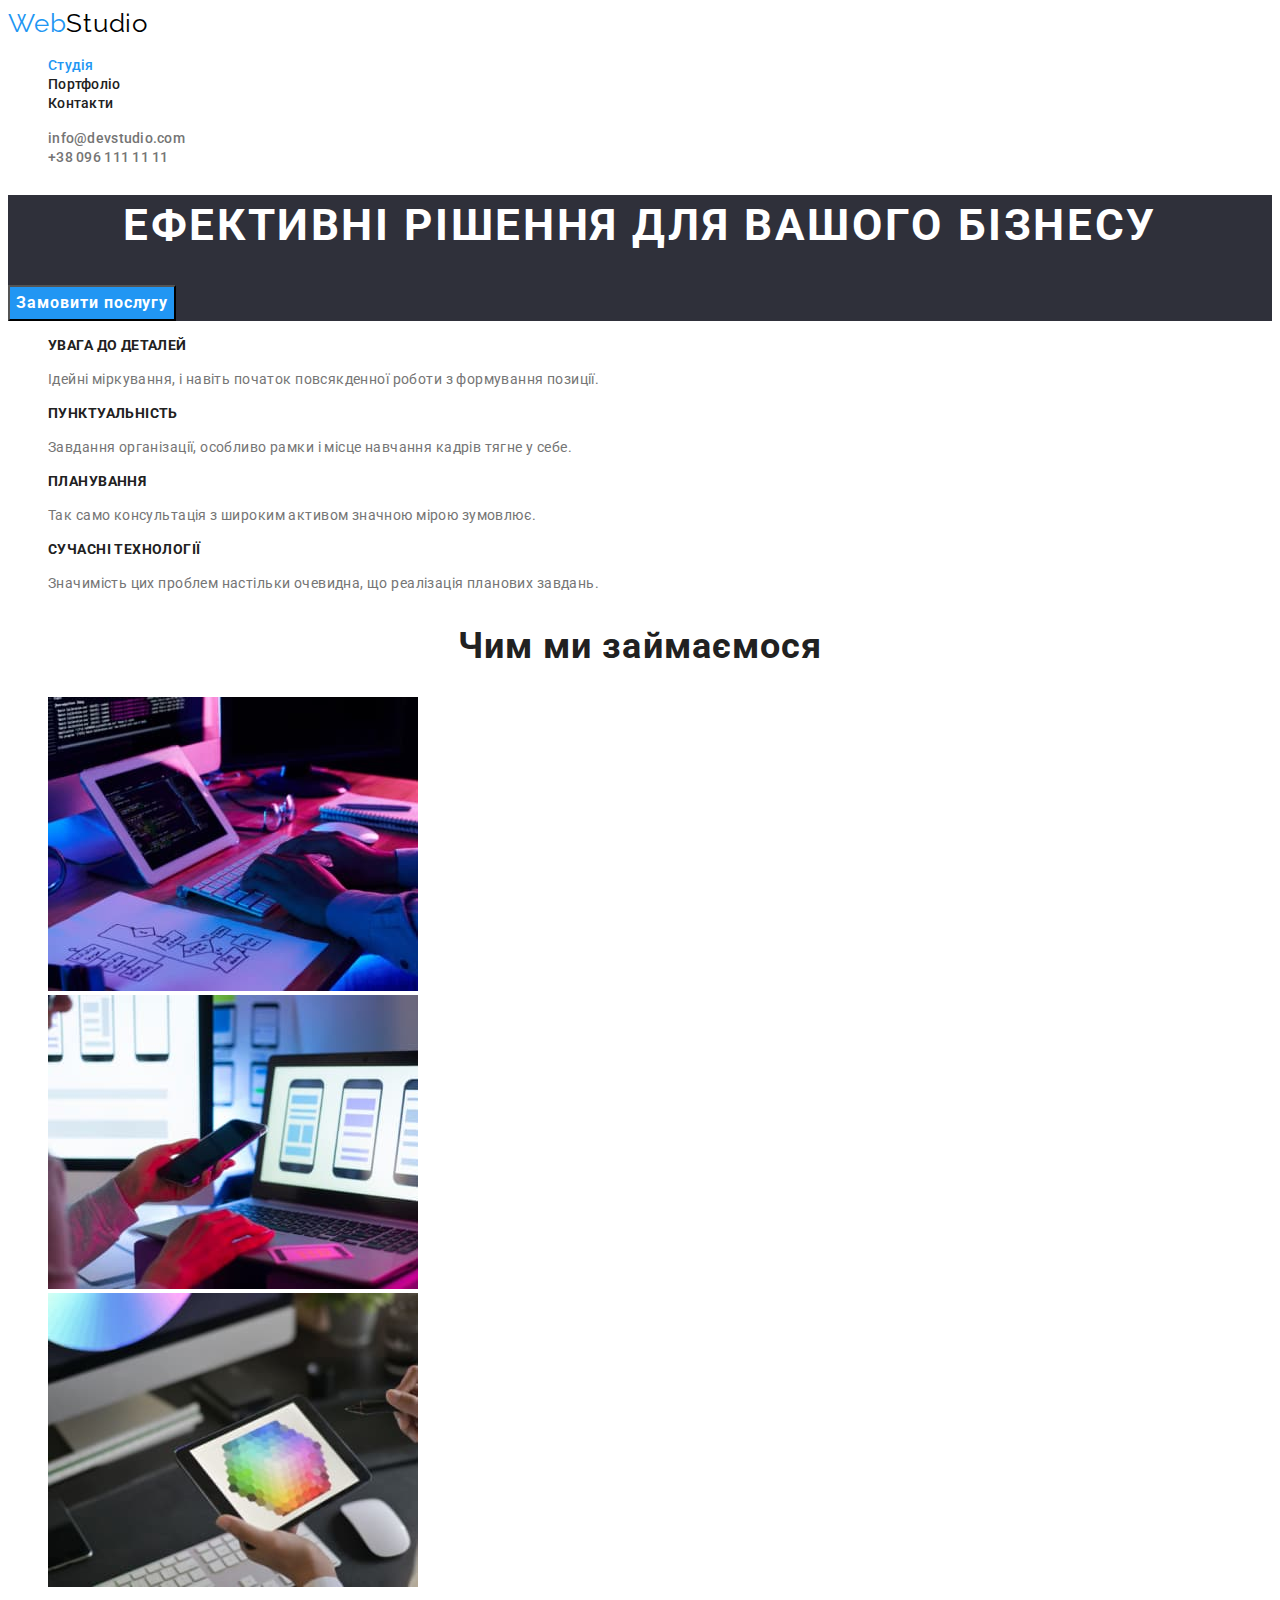
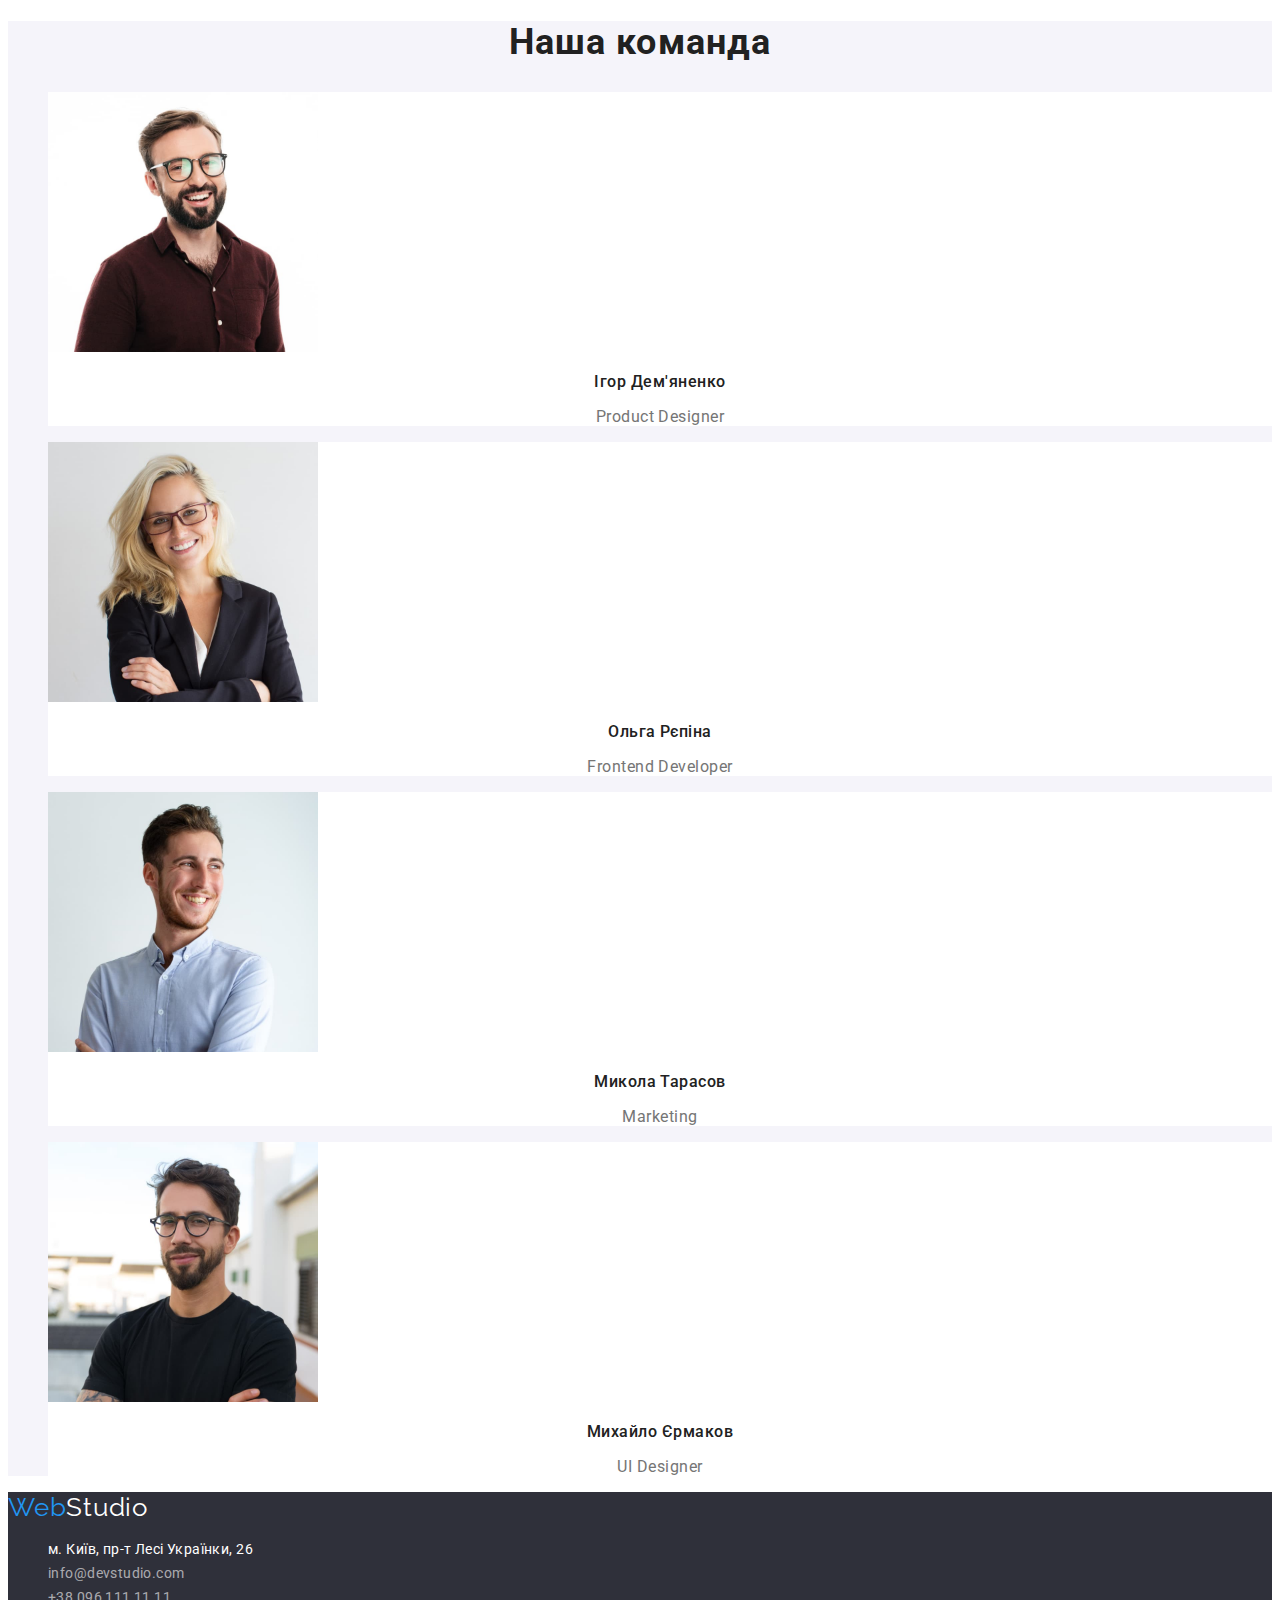
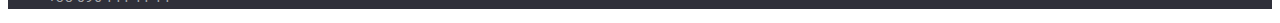
<file: index.html>
<!DOCTYPE html>
<html lang="uk">
  <head>
    <meta charset="UTF-8" />
    <meta http-equiv="X-UA-Compatible" content="IE=edge" />
    <meta name="viewport" content="width=device-width, initial-scale=1.0" />
    <title>Студія</title>
    <link rel="preconnect" href="https://fonts.googleapis.com" />
    <link rel="preconnect" href="https://fonts.gstatic.com" crossorigin />
    <link
      href="https://fonts.googleapis.com/css2?family=Raleway:wght@700&family=Roboto:wght@400;500;700;900&display=swap"
      rel="stylesheet"
    />
    <link rel="stylesheet" href="css/styles.css" />
  </head>

  <body>
    <!-- header  -->
    <header class="header">
      <nav>
        <a class="logo link" href=""
          ><span class="logo-blue">Web</span
          ><span class="logo-black">Studio</span></a
        >
        <ul class="header-list list">
          <li class="header-list-item">
            <a class="header-list-link link link-hover activ-link" href="">Студія</a>
          </li>
          <li class="header-list-item">
            <a class="header-list-link link link-hover" href="./portfolio.html">Портфоліо</a>
          </li>
          <li class="header-list-item">
            <a class="header-list-link link link-hover" href="">Контакти</a>
          </li>
        </ul>
      </nav>
      <ul class="header-list list">
        <li class="header-list-item">
          <a class="header-list-feedback link link-hover" href="mailto:info@devstudio.com"
            >info@devstudio.com</a
          >
        </li>
        <li class="header-list-item">
          <a class="header-list-feedback link link-hover" href="tel:+380961111111"
            >+38 096 111 11 11</a
          >
        </li>
      </ul>
    </header>
    <!-- main  -->
    <main>
      <!-- section hero  -->
      <div>
        <section class="hero">
          <h1 class="hero-titel">Ефективні рішення для вашого бізнесу</h1>
          <button class="button" type="button">Замовити послугу</button>
        </section>
      </div>
      <!-- section Особливості  -->
      <section class="features">
        <h2 class="second-title visually-hidden">Особливості</h2>
        <ul class="feauters-list list">
          <li class="feauters-list-item">
            <h3 class="third-title">Увага до деталей</h3>
            <p class="features-description">
              Ідейні міркування, і навіть початок повсякденної роботи з
              формування позиції.
            </p>
          </li>
          <li class="feauters-list-item">
            <h3 class="third-title">Пунктуальність</h3>
            <p class="features-description">
              Завдання організації, особливо рамки і місце навчання кадрів тягне
              у себе.
            </p>
          </li>
          <li class="feauters-list-item">
            <h3 class="third-title">Планування</h3>
            <p class="features-description">
              Так само консультація з широким активом значною мірою зумовлює.
            </p>
          </li>
          <li class="feauters-list-item">
            <h3 class="third-title">Сучасні технології</h3>
            <p class="features-description">
              Значимість цих проблем настільки очевидна, що реалізація планових
              завдань.
            </p>
          </li>
        </ul>
      </section>
      <!-- section activity  -->
      <section class="activity">
        <h2 class="second-title">Чим ми займаємося</h2>
        <ul class="activity-list list">
          <li class="activity-list-item">
            <img src="./images/box-1.jpg" alt="планування роботи" width="370" />
          </li>
          <li class="activity-list-item">
            <img
              src="./images/box-2.jpg"
              alt="реалізація проекту"
              width="370"
            />
          </li>
          <li class="activity-list-item">
            <img
              src="./images/box-3.jpg"
              alt="тестування готового продукту"
              width="370"
            />
          </li>
        </ul>
      </section>
      <!-- section team  -->
      <section class="team">
        <h2 class="second-title">Наша команда</h2>
        <ul class="team-list list">
          <li class="team-list-item">
            <img src="./images/img-1.jpg" alt="Ігор Дем'яненко" width="270" />
            <h3 class="team-list-name">Ігор Дем'яненко</h3>
            <p class="team-list-profession">Product Designer</p>
          </li>
          <li class="team-list-item">
            <img src="./images/img-2.jpg" alt="Ольга Рєпіна" width="270" />
            <h3 class="team-list-name">Ольга Рєпіна</h3>
            <p class="team-list-profession">Frontend Developer</p>
          </li>
          <li class="team-list-item">
            <img src="./images/img-3.jpg" alt="Микола Тарасов" width="270" />
            <h3 class="team-list-name">Микола Тарасов</h3>
            <p class="team-list-profession">Marketing</p>
          </li>
          <li class="team-list-item">
            <img src="./images/img-4.jpg" alt="Михайло Єрмаков" width="270" />
            <h3 class="team-list-name">Михайло Єрмаков</h3>
            <p class="team-list-profession">UI Designer</p>
          </li>
        </ul>
      </section>
    </main>
    <!-- footer  -->
    <footer class="footer">
      <a class="logo link" href=""
        ><span class="logo-blue">Web</span
        ><span class="logo-white">Studio</span></a
      >
      <address class="footer-address">
        <ul class="footer-list list">
          <li class="footer-list-item">
            <a
              class="footer-address-geo link link-hover"
              href="https://goo.gl/maps/GN6owHDZAz8MC7uQ8"
              target="_blank"
              rel="noopener noreferrer nofollow"
              >м. Київ, пр-т Лесі Українки, 26</a
            >
          </li>
          <li class="footer-list-item">
            <a class="footer-address-mail link link-hover" href="mailto:info@devstudio.com"
              >info@devstudio.com</a
            >
          </li>
          <li class="footer-list-item">
            <a class="footer-address-tel link link-hover" href="tel:+380961111111">+38 096 111 11 11</a>
          </li>
        </ul>
      </address>
    </footer>
  </body>
</html>
</file>
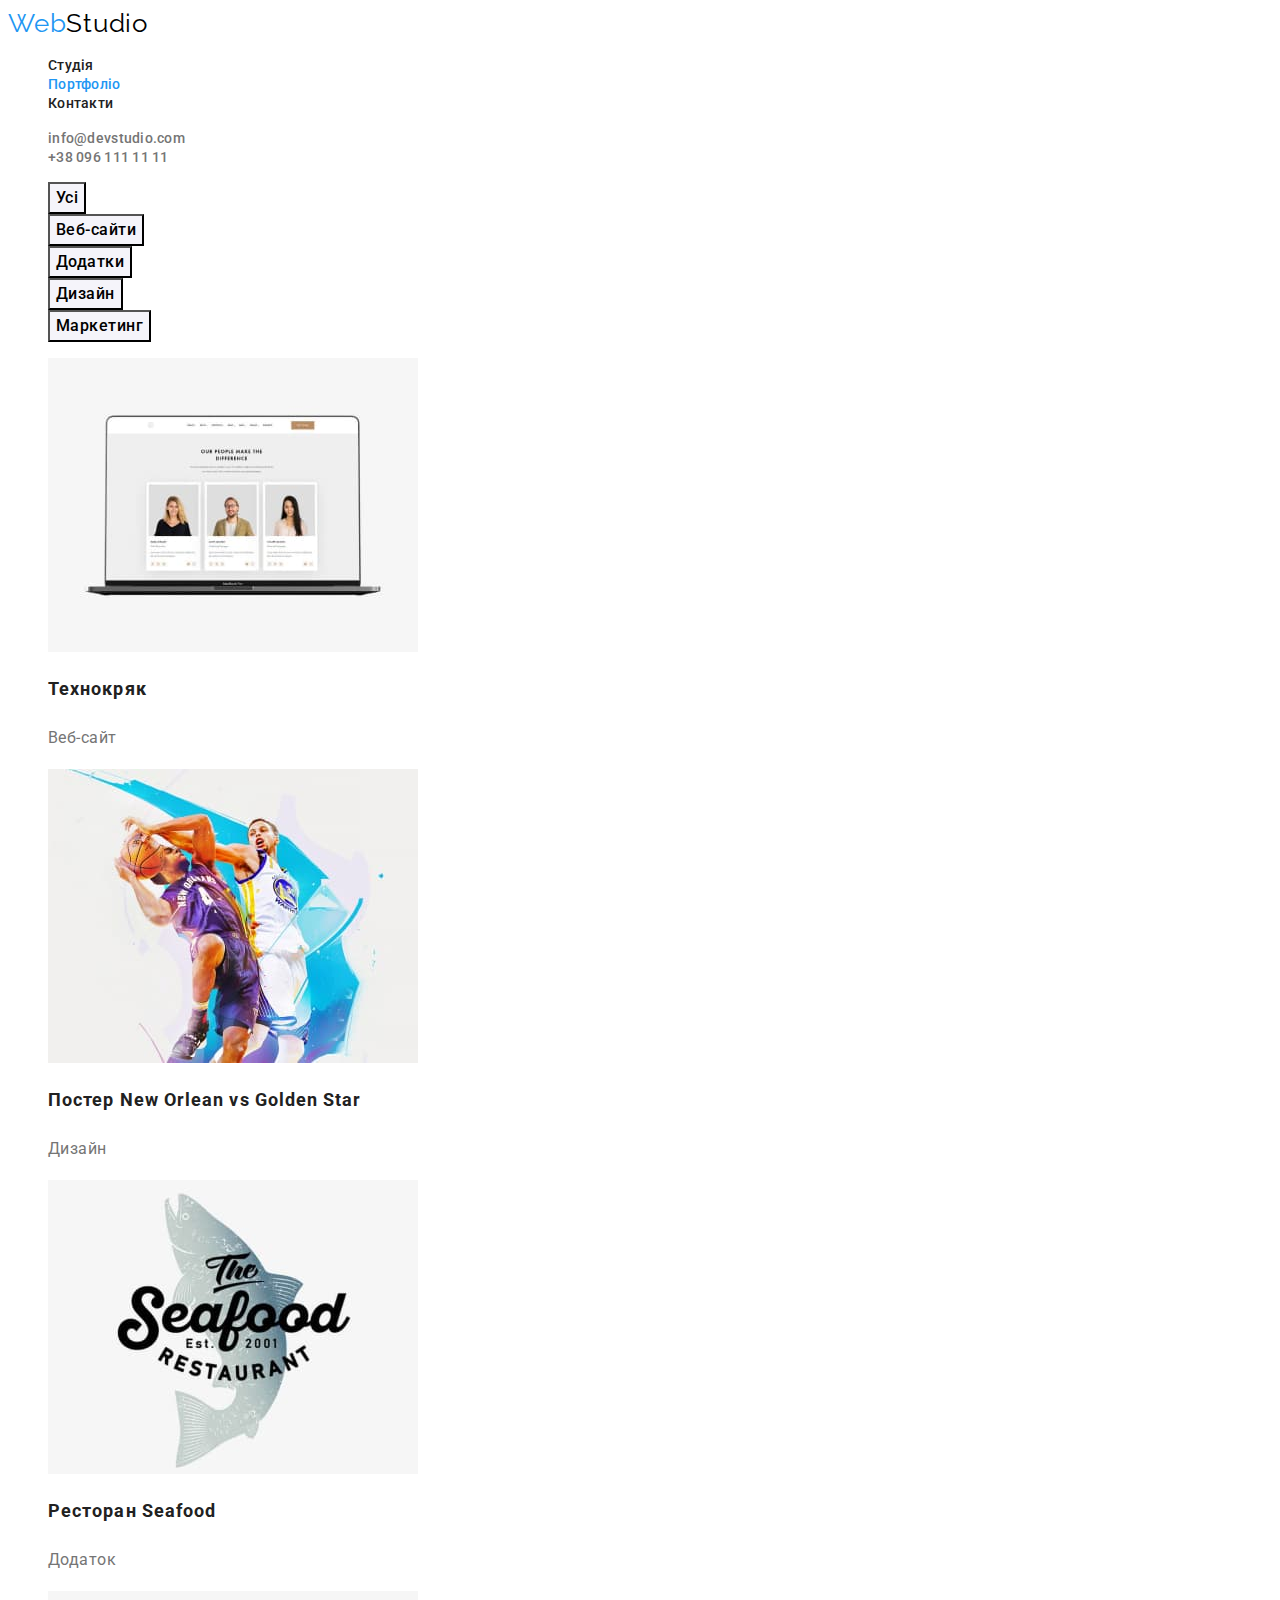
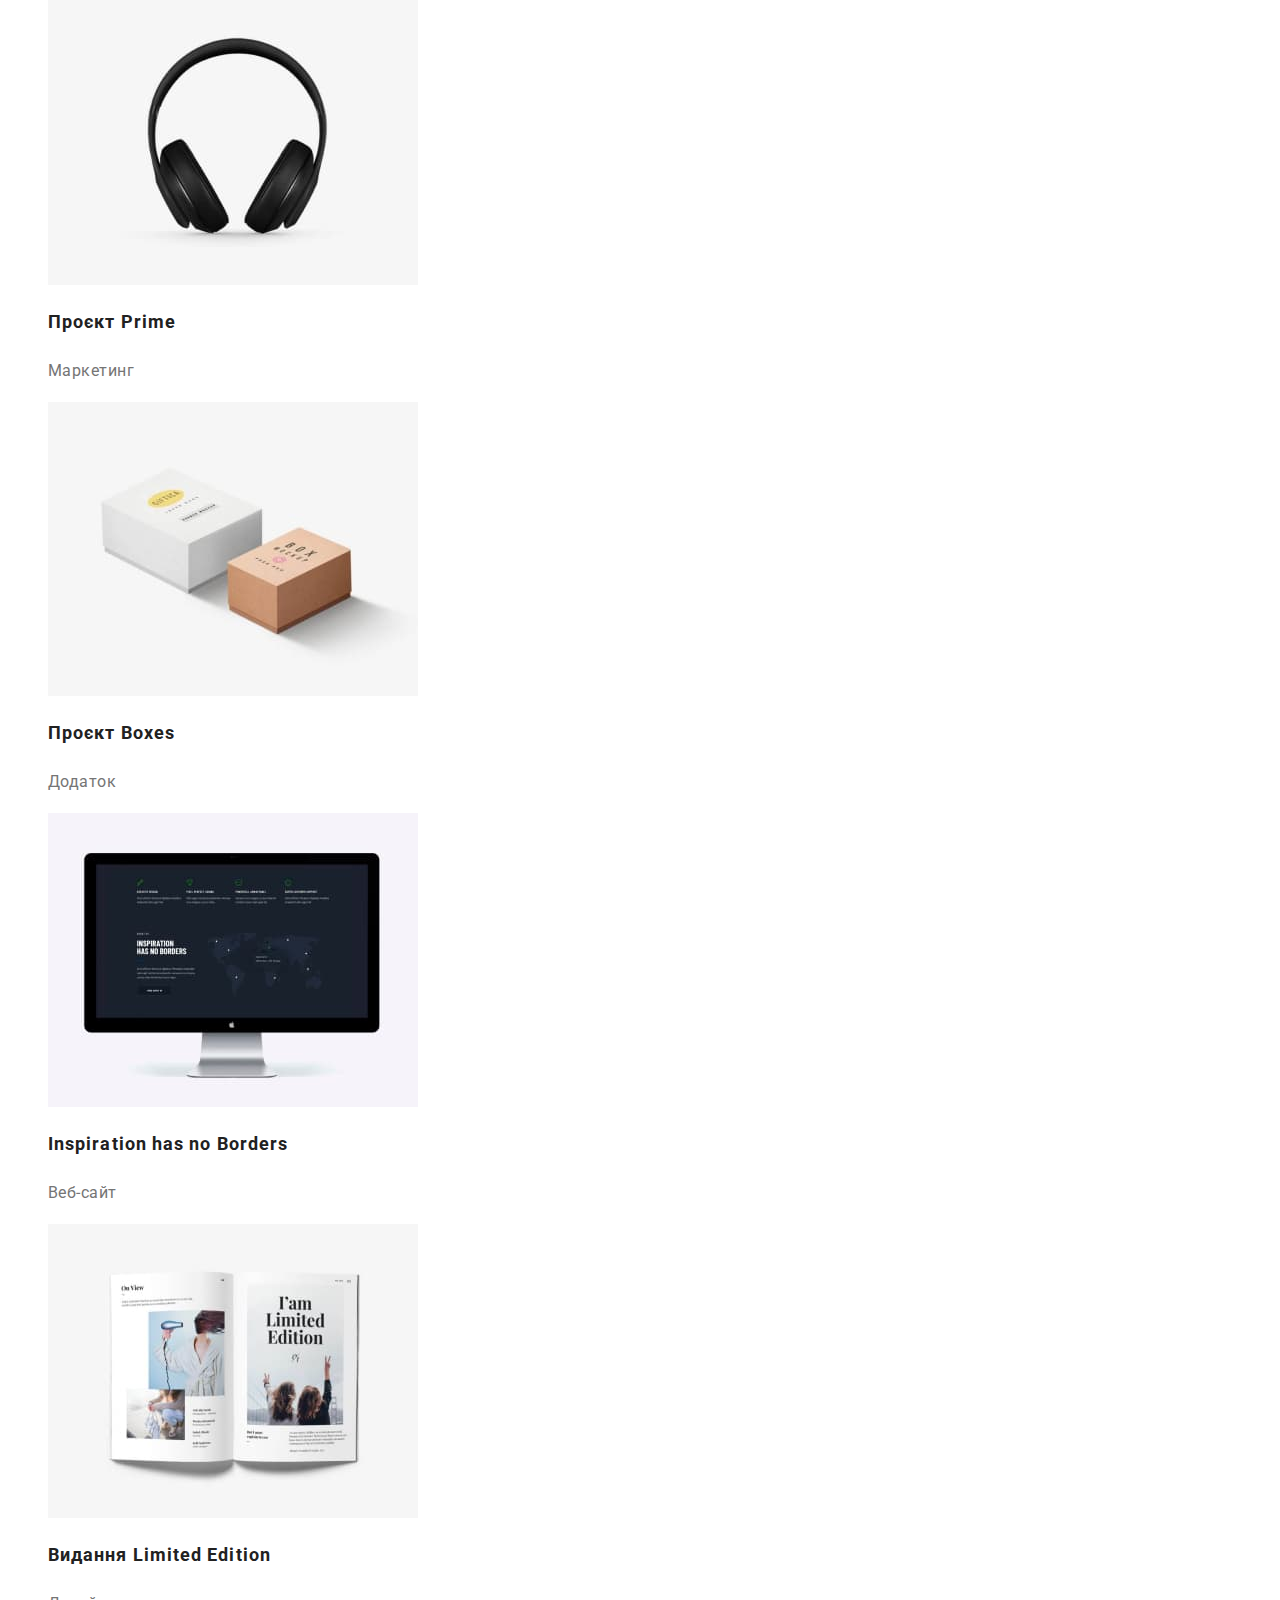
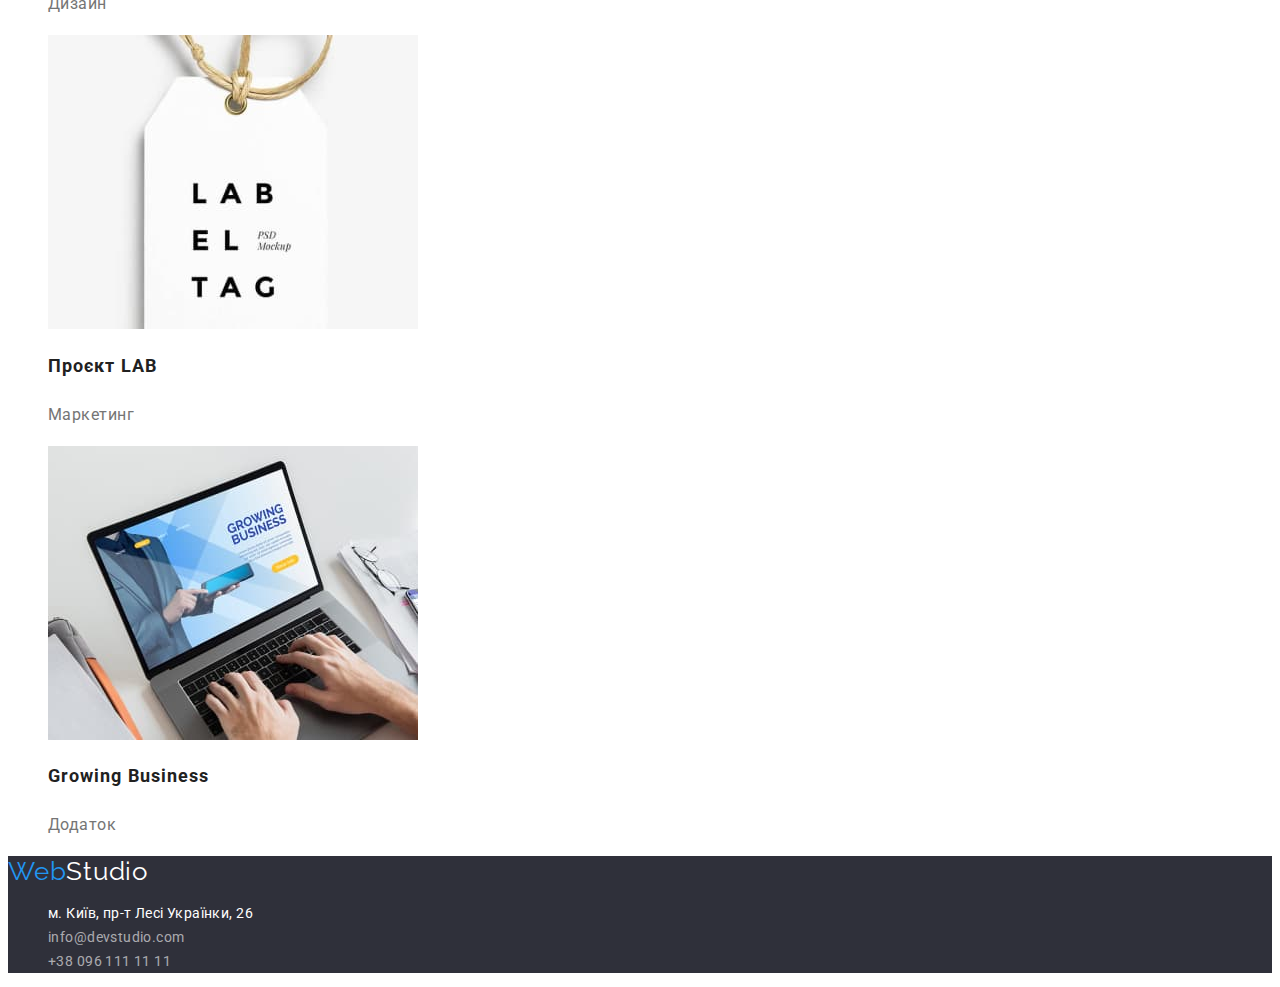
<file: portfolio.html>
<!DOCTYPE html>
<html lang="uk">
  <head>
    <meta charset="UTF-8" />
    <meta http-equiv="X-UA-Compatible" content="IE=edge" />
    <meta name="viewport" content="width=device-width, initial-scale=1.0" />
    <title>Портфоліо</title>
    <link rel="preconnect" href="https://fonts.googleapis.com" />
    <link rel="preconnect" href="https://fonts.gstatic.com" crossorigin />
    <link
      href="https://fonts.googleapis.com/css2?family=Raleway:wght@700&family=Roboto:wght@400;500;700;900&display=swap"
      rel="stylesheet"
    />
    <link rel="stylesheet" href="css/styles.css" />
  </head>

  <body>
    <!-- header  -->
    <header class="header">
      <nav>
        <a class="logo link" href=""
          ><span class="logo-blue">Web</span
          ><span class="logo-black">Studio</span></a
        >
        <ul class="header-list list">
          <li class="header-list-item">
            <a class="header-list-link link link-hover" href="./index.html"
              >Студія</a
            >
          </li>
          <li class="header-list-item">
            <a class="header-list-link link link-hover activ-link" href=""
              >Портфоліо</a
            >
          </li>
          <li class="header-list-item">
            <a class="header-list-link link link-hover" href="">Контакти</a>
          </li>
        </ul>
      </nav>
      <ul class="header-list list">
        <li class="header-list-item">
          <a
            class="header-list-feedback link link-hover"
            href="mailto:info@devstudio.com"
            >info@devstudio.com</a
          >
        </li>
        <li class="header-list-item">
          <a
            class="header-list-feedback link link-hover"
            href="tel:+380961111111"
            >+38 096 111 11 11</a
          >
        </li>
      </ul>
    </header>

    <!-- main  -->
    <main>
      <!-- section Портфоліо -->
      <section class="portfolio">
        <h1 class="visually-hidden">Портфоліо</h1>
        <ul class="portfolio-button-lict list">
          <li class="portpolio-buttom-item">
            <button class="portfolio-button button-hover" type="button">
              Усі
            </button>
          </li>
          <li class="portpolio-buttom-item">
            <button class="portfolio-button button-hover" type="button">
              Веб-сайти
            </button>
          </li>
          <li class="portpolio-buttom-item">
            <button class="portfolio-button button-hover" type="button">
              Додатки
            </button>
          </li>
          <li class="portpolio-buttom-item">
            <button class="portfolio-button button-hover" type="button">
              Дизайн
            </button>
          </li>
          <li class="portpolio-buttom-item">
            <button class="portfolio-button button-hover" type="button">
              Маркетинг
            </button>
          </li>
        </ul>

        <ul class="portfolio-list list">
          <li class="portfolio-list-item">
            <a class="portfolio-list-link link" href="">
              <img src="./images/portfolio-1.jpg" alt="Технокряк" width="370" />
              <div>
                <h2 class="portfolio-list-title">Технокряк</h2>
                <p class="portfolio-list-description">Веб-сайт</p>
              </div>
            </a>
          </li>
          <li class="portfolio-list-item">
            <a class="portfolio-list-link link" href="">
              <img
                src="./images/portfolio-2.jpg"
                alt="Постер New Orlean vs Golden Star"
                width="370"
              />
              <div>
                <h2 class="portfolio-list-title">
                  Постер New Orlean vs Golden Star
                </h2>
                <p class="portfolio-list-description">Дизайн</p>
              </div>
            </a>
          </li>
          <li class="portfolio-list-item">
            <a class="portfolio-list-link link" href="">
              <img
                src="./images/portfolio-3.jpg"
                alt="Ресторан Seafood"
                width="370"
              />
              <div>
                <h2 class="portfolio-list-title">Ресторан Seafood</h2>
                <p class="portfolio-list-description">Додаток</p>
              </div>
            </a>
          </li>
          <li class="portfolio-list-item">
            <a class="portfolio-list-link link" href="">
              <img
                src="./images/portfolio-4.jpg"
                alt="Проєкт Prime"
                width="370"
              />
              <div>
                <h2 class="portfolio-list-title">Проєкт Prime</h2>
                <p class="portfolio-list-description">Маркетинг</p>
              </div>
            </a>
          </li>
          <li class="portfolio-list-item">
            <a class="portfolio-list-link link" href="">
              <img
                src="./images/portfolio-5.jpg"
                alt="Проєкт Boxes"
                width="370"
              />
              <div>
                <h2 class="portfolio-list-title">Проєкт Boxes</h2>
                <p class="portfolio-list-description">Додаток</p>
              </div>
            </a>
          </li>
          <li class="portfolio-list-item">
            <a class="portfolio-list-link link" href="">
              <img
                src="./images/portfolio-6.jpg"
                alt="Inspiration has no Borders"
                width="370"
              />
              <div>
                <h2 class="portfolio-list-title">Inspiration has no Borders</h2>
                <p class="portfolio-list-description">Веб-сайт</p>
              </div>
            </a>
          </li>
          <li class="portfolio-list-item">
            <a class="portfolio-list-link link" href="">
              <img
                src="./images/portfolio-7.jpg"
                alt="Видання Limited Edition"
                width="370"
              />
              <div>
                <h2 class="portfolio-list-title">Видання Limited Edition</h2>
                <p class="portfolio-list-description">Дизайн</p>
              </div>
            </a>
          </li>
          <li class="portfolio-list-item">
            <a class="portfolio-list-link link" href="">
              <img
                src="./images/portfolio-8.jpg"
                alt="Проєкт LAB"
                width="370"
              />
              <div>
                <h2 class="portfolio-list-title">Проєкт LAB</h2>
                <p class="portfolio-list-description">Маркетинг</p>
              </div>
            </a>
          </li>
          <li class="portfolio-list-item">
            <a class="portfolio-list-link link" href="">
              <img
                src="./images/portfolio-9.jpg"
                alt="Growing Business"
                width="370"
              />
              <div>
                <h2 class="portfolio-list-title">Growing Business</h2>
                <p class="portfolio-list-description">Додаток</p>
              </div>
            </a>
          </li>
        </ul>
      </section>
    </main>

    <!-- footer  -->
    <footer class="footer">
      <a class="logo link" href=""
        ><span class="logo-blue">Web</span
        ><span class="logo-white">Studio</span></a
      >
      <address class="footer-address">
        <ul class="footer-list list">
          <li class="footer-list-item">
            <a
              class="footer-address-geo link link-hover"
              href="https://goo.gl/maps/GN6owHDZAz8MC7uQ8"
              target="_blank"
              rel="noopener noreferrer nofollow"
              >м. Київ, пр-т Лесі Українки, 26</a
            >
          </li>
          <li class="footer-list-item">
            <a
              class="footer-address-mail link link-hover"
              href="mailto:info@devstudio.com"
              >info@devstudio.com</a
            >
          </li>
          <li class="footer-list-item">
            <a
              class="footer-address-tel link link-hover"
              href="tel:+380961111111"
              >+38 096 111 11 11</a
            >
          </li>
        </ul>
      </address>
    </footer>
  </body>
</html>
</file>
<file: css/styles.css>
/* General styles */
:root {
  --primary-color: #212121;
  --active-color: #2196f3;
  --blue-color-logo: #2196f3;
  --color-white: #ffffff;
  --color-black: #000000;
  --description-text-color: #757575;
  --borders-color: #2f303a;

  --card-color:#f5f4fa;
  --blue-activ-logo: #188CE8;

}

body {
  font-family: "Roboto", sans-serif;
  color: var(--primary-color);
  /* background-color: #f5f5f5; */
}

.link {
  text-decoration: none;
}

.list {
  list-style: none;
}

.logo {
  font-family: "Raleway";
  font-size: 26px;
  line-height: calc(31 / 26);
  letter-spacing: 0.03em;
}

.logo-blue {
  color: var(--blue-color-logo);
}

.second-title {
  font-size: 36px;
  line-height: calc(42 / 36);
  text-align: center;
  letter-spacing: 0.03em;
}

.link-hover:hover,
.link-hover:focus {
  color: var(--active-color);
}

/* Header  */
.header {
  background: var(--color-white);
}

.logo-black {
  color: var(--color-black);
}

.header-list-link {
  font-weight: 500;
  font-size: 14px;
  line-height: calc(16 / 14);
  letter-spacing: 0.02em;
  color: inherit;
}

.header-list-feedback {
  font-weight: 500;
  font-size: 14px;
  line-height: calc(16 / 14);
  letter-spacing: 0.02em;
  color: var(--description-text-color);
}

.activ-link {
  color: var(--active-color);
}

/* Hero  */
.hero {
  background-color: var(--borders-color);
}

.hero-titel {
  font-size: 44px;
  line-height: calc(60 / 44);
  text-align: center;
  letter-spacing: 0.06em;
  text-transform: uppercase;
  color: var(--color-white);
}

.button {
  font-family: "Roboto";
  font-weight: 700;
  font-size: 16px;
  line-height: calc(30 / 16);
  display: flex;
  align-items: center;
  text-align: center;
  letter-spacing: 0.06em;
  color: var(--color-white);
  background-color: var(--blue-color-logo);

  cursor: pointer;
}

.button:hover,
.button:focus{
  background-color: var(--blue-activ-logo);
}

/* Features  */
.visually-hidden {
  position: absolute;
  width: 1px;
  height: 1px;
  margin: -1px;
  border: 0;
  padding: 0;

  white-space: nowrap;
  clip-path: inset(100%);
  clip: rect(0 0 0 0);
  overflow: hidden;
}

.third-title {
  font-size: 14px;
  line-height: calc(16 / 14);
  letter-spacing: 0.03em;
  text-transform: uppercase;
}

.features-description {
  font-size: 14px;
  line-height: calc(24 / 14);
  letter-spacing: 0.03em;
  color: var(--description-text-color);
}

/* Section activity  */

/* Section team */
.team {
  background-color: var(--card-color);
}

.team-list-item {
  background: var(--color-white);
}

.team-list-name {
  font-weight: 500;
  font-size: 16px;
  line-height: calc(19 / 16);
  text-align: center;
  letter-spacing: 0.03em;
}

.team-list-profession {
  font-size: 16px;
  line-height: calc(19 / 16);
  text-align: center;
  letter-spacing: 0.03em;
  color: var(--description-text-color);
}

/* Footer */
.footer {
  background-color: var(--borders-color);
}

.logo-white {
  color: var(--color-white);
}

.footer-address {
  font-style: normal;
  font-size: 14px;
  line-height: 24px;
  letter-spacing: 0.03em;
}

.footer-address-geo {
  color: var(--color-white);
}

.footer-address-mail,
.footer-address-tel {
  color: rgba(255, 255, 255, 0.6);
}

/* portfolio.html
section Портфоліо */

.portfolio-button {
  font-family: "Roboto";
  font-weight: 500;
  font-size: 16px;
  line-height: calc(26 / 16);
  text-align: center;
  letter-spacing: 0.03em;
  background-color: var(--card-color);

  cursor: pointer;
}

.button-hover:hover,
.button-hover:focus {
  background-color: var(--active-color);
  color: var(--color-white);
}

.portfolio-list-title {
  font-size: 18px;
  line-height: calc(36 / 18);
  letter-spacing: 0.06em;
  color: var(--primary-color);
}

.portfolio-list-description {
  font-size: 16px;
  line-height: calc(30 / 16);
  letter-spacing: 0.03em;
  color: var(--description-text-color);
}
</file>
